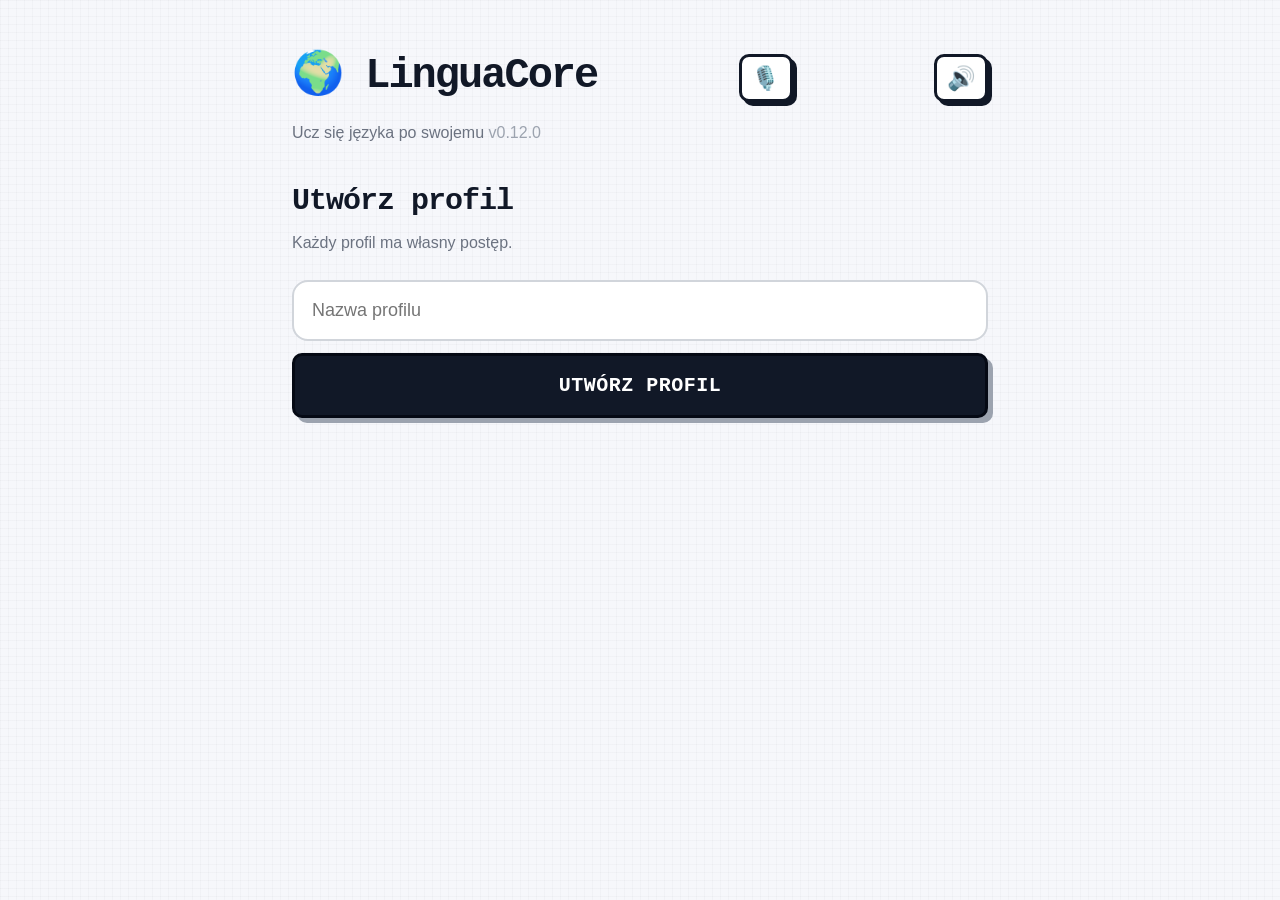
<file: index.html>
<!doctype html><html lang="pl"><head><meta charset="utf-8"><meta name="viewport" content="width=device-width,initial-scale=1,viewport-fit=cover"><meta name="theme-color" content="#111827"><link rel="manifest" href="manifest.webmanifest"><link rel="stylesheet" href="styles.css"><title>LinguaCore 0.12.0</title></head><body><main class="app">
<header class="brand"><div class="brand-line"><h1>🌍 LinguaCore</h1><button id="voiceSettingsBtn" class="sound-toggle" aria-label="Ustawienia głosu">🎙️</button><button id="soundToggle" class="sound-toggle" aria-label="Dźwięki">🔊</button></div><p>Ucz się języka po swojemu <span class="version">v0.12.0</span></p></header>
<section id="voiceScreen" class="screen"><button id="voiceBack" class="back">← Wróć</button><h2 class="title">🎙️ Ustawienia wymowy</h2><p class="subtitle">Wybierz głos dostępny w Safari. Dostępność głosów kobiecych i męskich zależy od iPhone’a.</p><label>Język<select id="voiceCourse" class="input"><option value="english">🇬🇧 English</option><option value="spanish">🇪🇸 Español</option></select></label><label>Głos<select id="voiceChoice" class="input"></select></label><label>Tempo<select id="voiceRate" class="input"><option value="0.72">Wolne</option><option value="0.88">Normalne</option><option value="1.05">Szybkie</option></select></label><button id="voiceTest" class="primary">▶️ Odsłuchaj próbkę</button><p class="subtitle">Nazwy głosów pochodzą z systemu. Safari nie zawsze podaje płeć głosu.</p></section>
<section id="profileScreen" class="screen"><h2 class="title">Utwórz profil</h2><p class="subtitle">Każdy profil ma własny postęp.</p><input id="profileName" class="input" placeholder="Nazwa profilu"><button id="createProfileBtn" class="primary">Utwórz profil</button><div id="existingProfiles"></div></section>
<section id="courseScreen" class="screen"><div class="profile-chip"><div><small>PROFIL</small><div id="activeProfileName" class="profile-name">—</div></div><button id="changeProfileBtn" class="change-profile">Zmień</button></div><h2 class="title">Czego chcesz się uczyć?</h2><p class="subtitle">Każdy język zachowuje oddzielny postęp.</p>
<button class="action-card course-card" data-course="english"><div class="card-row"><div class="flag">🇬🇧</div><div class="card-main"><div class="card-name">English</div><div class="card-info">British English • A1–B2</div></div><div class="arrow">›</div></div></button>
<button class="action-card course-card" data-course="idioms"><div class="card-row"><div class="flag">💬</div><div class="card-main"><div class="card-name">British Idioms & Expressions</div><div class="card-info">300 przydatnych wyrażeń • A2–B2</div></div><div class="arrow">›</div></div></button>
<button class="action-card course-card" data-course="spanish"><div class="card-row"><div class="flag">🇪🇸</div><div class="card-main"><div class="card-name">Español</div><div class="card-info">A1–B2</div></div><div class="arrow">›</div></div></button>
<div class="mascot-zone" aria-label="Postęp słownictwa">
  <div class="vocab-sign"><span>VOCAB ★</span><strong id="globalMastered">0</strong><small>OPANOWANE</small></div>
  <div class="pixel-stage" aria-hidden="true">
    <div id="mascotBubble" class="mascot-bubble">hello!</div>
    <div class="pixel-person">
      <div class="px-hair"></div><div class="px-head"></div>
      <div class="px-body"></div><div class="px-arm px-arm-l"></div><div class="px-arm px-arm-r"></div>
      <div class="px-leg px-leg-l"></div><div class="px-leg px-leg-r"></div>
    </div>
    <div class="pixel-ground">▪ ▪ ▪ ▪ ▪</div>
  </div>
</div></section>
<section id="levelScreen" class="screen"><button id="backToCourses" class="back">← Kursy</button><h2 id="levelTitle" class="title">Wybierz poziom</h2><p class="subtitle">Wybierz poziom startowy.</p><div id="levelGrid" class="level-grid"></div></section>
<section id="readyScreen" class="screen"><button id="backToLevels" class="back">← Poziomy</button><h2 class="title">Kurs gotowy</h2><div class="card"><div id="readyCourse" class="card-name"></div><div id="readyLevel" class="card-info"></div></div><button id="startCourseBtn" class="primary">Rozpocznij naukę</button></section>
<section id="lessonScreen" class="screen"><button id="backFromLesson" class="back">← Kurs</button><div class="lesson-top"><div>Nauka</div><div id="lessonCounter">1 / 5</div></div><div class="lesson-progress"><div id="lessonProgressBar" class="lesson-progress-bar"></div></div>
      <div class="lesson-pixel-scene" aria-hidden="true">
        <span class="pixel-star">✦</span><span class="pixel-hills">▁▂▃▂▁</span><span class="pixel-star">✦</span>
      </div><div class="card lesson-card"><div id="lessonInstruction" class="subtitle">Wybierz poprawne tłumaczenie</div><div id="lessonPrompt" class="lesson-prompt"></div><button id="lessonSpeak" class="lesson-speak">🔊</button><div id="lessonChoices" class="lesson-choices"></div><div id="lessonTyping" class="lesson-typing"><input id="lessonInput" class="lesson-input" autocomplete="off" autocapitalize="none" spellcheck="false" placeholder="Wpisz odpowiedź"><button id="lessonCheck" class="primary">Sprawdź</button></div><div id="lessonFeedback" class="lesson-feedback"></div><div class="lesson-nav"><button id="lessonPrevious" class="secondary" style="display:none">← Poprzednie</button><button id="lessonContinue" class="primary lesson-continue">Dalej</button><button id="lessonReturn" class="secondary" style="display:none">Wróć do pytania →</button></div></div></section>
<section id="summaryScreen" class="screen"><div class="lesson-summary"><div class="summary-icon">🎉</div><h2>Lekcja ukończona!</h2><p id="summaryScore"></p><div class="summary-stats"><div><strong id="summaryCorrect">0</strong><span>Poprawne</span></div><div><strong id="summaryWrong">0</strong><span>Błędne</span></div><div><strong id="summaryAccuracy">0%</strong><span>Skuteczność</span></div></div>
<div class="progress-panel">
  <h3>Dzisiejsza sesja</h3>
  <div class="progress-line"><span>Wynik dzisiaj</span><strong id="todayScore">0 / 0</strong></div>
  <div class="progress-line"><span>Skuteczność dzisiaj</span><strong id="todayAccuracy">0%</strong></div>
  <h3>Postęp poziomu</h3>
  <div class="progress-line"><span>Poznane słowa</span><strong id="seenWords">0</strong></div>
  <div class="progress-line"><span>Opanowane</span><strong id="masteredWords">0</strong></div>
  <div class="progress-line"><span>Do powtórki</span><strong id="reviewWords">0</strong></div>
  <div class="level-progress"><div id="levelProgressBar"></div></div>
  <div id="levelProgressText" class="progress-caption">0% materiału poznane</div>
</div>
<button id="summaryNext" class="primary">Następna runda</button><button id="summaryContinue" class="secondary" style="margin-top:12px">Wróć do kursu</button></div></section>
</main><script src="app.js"></script><script src="course-data.js"></script><script src="lesson-engine.js"></script><script>
const $=id=>document.getElementById(id), screens=['profileScreen','courseScreen','levelScreen','readyScreen','lessonScreen','summaryScreen','voiceScreen'];
let selectedCourse=null,selectedLevel=null,currentLesson=[],idx=0,answered=false,startStats={correct:0,wrong:0},answerHistory=[],reviewIndex=null,voiceReturnScreen='courseScreen';
function show(id){screens.forEach(x=>$(x).classList.toggle('active',x===id));document.body.dataset.screen=id;scrollTo(0,0)}
function profiles(){const p=loadProfiles();$('existingProfiles').innerHTML='';Object.values(p).forEach(x=>{const b=document.createElement('button');b.className='action-card';b.textContent='👤 '+x.name;b.onclick=()=>{setActiveProfile(x.id);openCourses()};$('existingProfiles').append(b)})}
function openProfile(){profiles();show('profileScreen')}
function openCourses(){const p=getActiveProfile();if(!p)return openProfile();$('activeProfileName').textContent=p.name;
 const gp=LinguaCoreEngine.getGlobalProgress(p.id);$('globalMastered').textContent=gp.mastered;show('courseScreen')}
function openLevels(c){selectedCourse=c;const lang=APP.languages[c];$('levelTitle').textContent=lang.flag+' '+lang.name;$('levelGrid').innerHTML='';lang.levels.forEach(l=>{const b=document.createElement('button');b.className='level';b.innerHTML=l+'<small>Rozpocznij tutaj</small>';b.onclick=()=>selectLevel(l);$('levelGrid').append(b)});show('levelScreen')}
function selectLevel(l){selectedLevel=l;const all=loadProfiles(),p=getActiveProfile(),sp=all[p.id],c=getCourse(sp,selectedCourse);c.level=l;saveProfiles(all);$('readyCourse').textContent=APP.languages[selectedCourse].flag+' '+APP.languages[selectedCourse].name;$('readyLevel').textContent='Poziom: '+l;show('readyScreen')}
function startLesson(){const p=getActiveProfile();startStats=LinguaCoreEngine.getSummary(p.id,selectedCourse);currentLesson=LinguaCoreEngine.buildLesson(p.id,selectedCourse,selectedLevel,5);idx=0;answerHistory=[];reviewIndex=null;const all=loadProfiles();getCourse(all[p.id],selectedCourse).activeSession=String(Date.now())+'_'+Math.random();saveProfiles(all);if(!currentLesson.length){alert('Wszystkie wyrażenia na tym poziomie są opanowane!');return openLevels(selectedCourse)}show('lessonScreen');render()}
function normAnswer(v){return (v||'').trim().toLocaleLowerCase().normalize('NFKC').replace(/[.!?]+$/,'').replace(/\s+/g,' ').trim()}
function accentFree(v){return normAnswer(v).normalize('NFD').replace(/[\u0300-\u036f]/g,'')}
function compareTyped(given,expected){const exact=normAnswer(given)===normAnswer(expected);return {ok:exact||accentFree(given)===accentFree(expected),accentHint:!exact&&accentFree(given)===accentFree(expected)}}
function markChoiceFeedback(selected,correctText,ok){
 const buttons=[...$('lessonChoices').querySelectorAll('.lesson-choice')];
 buttons.forEach(b=>{
   b.dataset.result='dimmed';
   if(b.textContent.trim()===String(correctText).trim()) b.dataset.result='correct';
 });
 if(selected){
   selected.dataset.selected='true';
   selected.dataset.result=ok?'correct':'wrong';
 }
}

// Distractors must match the *displayed answer* rather than the prompt.
// Never mix single-word answers with multi-word answers, or duplicate answers.
function makeChoices(word,course,level,answerField){
 const correct=String(word[answerField]).trim();
 const pool=LinguaCoreEngine.wordsForLevel(course,level);
 const norm=x=>String(x||'').trim().toLocaleLowerCase();
 const tokens=x=>(x.match(/[\p{L}\p{N}]+(?:['’][\p{L}\p{N}]+)*/gu)||[]).length;
 const count=tokens(correct),used=new Set([norm(correct)]);
 const candidates=pool.filter(x=>x.id!==word.id).map(x=>({text:String(x[answerField]).trim(),topic:x.topic||'',type:x.type||'',id:x.id}))
   .filter(x=>x.text&&tokens(x.text)===count&&!used.has(norm(x.text)));
 const randomize=a=>{const v=[...a];for(let i=v.length-1;i>0;i--){const j=Math.floor(Math.random()*(i+1));[v[i],v[j]]=[v[j],v[i]]}return v};
 const targetTopic=word.topic||'',targetLength=correct.length;
 const ranked=randomize(candidates).map(x=>({ ...x, score:
   (x.topic===targetTopic?5:0)+(x.type===word.type?2:0)
   -Math.min(3,Math.abs(x.text.length-targetLength)/12)+Math.random()*2
 })).sort((a,b)=>b.score-a.score);
 const chosen=[];
 for(const x of ranked){const key=norm(x.text);if(used.has(key))continue;used.add(key);chosen.push(x.text);if(chosen.length===3)break}
 // Do not generate fake answers or break the length rule when there are too few.
 return chosen.length===3?randomize([correct,...chosen]):null;
}

function finishAnswer(w,ok,correctText,accentHint=false){
 answered=true;ok?RetroAudio.good():RetroAudio.bad();
 LinguaCoreEngine.recordAnswer(getActiveProfile().id,selectedCourse,w.id,ok,w.exerciseMode);
 $('lessonFeedback').textContent=ok?(accentHint?'✅ Dobrze! Poprawna pisownia: '+correctText:'✅ Dobrze!'):'❌ Poprawna odpowiedź: '+correctText;
 answerHistory[idx]={html:$('lessonChoices').innerHTML,choicesDisplay:$('lessonChoices').style.display,typingDisplay:$('lessonTyping').style.display,input:$('lessonInput').value,feedback:$('lessonFeedback').textContent,instruction:$('lessonInstruction').textContent,prompt:$('lessonPrompt').textContent,speakDisplay:$('lessonSpeak').style.display,mode:w.exerciseMode};
 [...$('lessonChoices').children].forEach(x=>x.disabled=true);
 $('lessonInput').disabled=true;$('lessonCheck').disabled=true;$('lessonFeedback').classList.add('is-visible');$('lessonContinue').classList.add('is-visible');
}

function renderTypingFallback(w){
 $('lessonInstruction').textContent='Wpisz słowo w języku obcym';
 $('lessonPrompt').textContent=w.pl;
 $('lessonSpeak').style.display='none';
 $('lessonTyping').style.display='grid';
 const check=()=>{if(answered)return;const r=compareTyped($('lessonInput').value,w.target);finishAnswer(w,r.ok,w.target,r.accentHint)};
 $('lessonCheck').onclick=check;$('lessonInput').onkeydown=e=>{if(e.key==='Enter')check()};
}

function render(){
 const w=currentLesson[idx],mode=w.exerciseMode||'recognition';answered=false;reviewIndex=null;$('lessonReturn').style.display='none';$('lessonPrevious').style.display=idx>0?'inline-block':'none';
 $('lessonCounter').textContent=(idx+1)+' / '+currentLesson.length;
 $('lessonProgressBar').style.width=((idx+1)/currentLesson.length*100)+'%';
 $('lessonFeedback').textContent='';$('lessonFeedback').classList.remove('is-visible');$('lessonContinue').classList.remove('is-visible');
 $('lessonChoices').innerHTML='';$('lessonChoices').style.display='none';
 $('lessonTyping').style.display='none';$('lessonInput').disabled=false;$('lessonCheck').disabled=false;$('lessonInput').value='';
 $('lessonSpeak').style.display='none';$('lessonPrompt').classList.remove('listening-prompt');$('lessonSpeak').textContent='🔊';

 if(mode==='recognition'){
   $('lessonInstruction').textContent='Wybierz polskie tłumaczenie';
   $('lessonPrompt').textContent=w.target;$('lessonSpeak').style.display='inline-block';
   $('lessonSpeak').onclick=()=>LinguaCoreEngine.speak(w.target,selectedCourse);
   const ans=makeChoices(w,selectedCourse,selectedLevel,'pl');
   if(!ans){renderTypingFallback(w);return}
   $('lessonChoices').style.display='grid';
   ans.forEach(a=>{const b=document.createElement('button');b.className='lesson-choice';b.textContent=a;b.onclick=()=>{if(!answered){const ok=a===w.pl;markChoiceFeedback(b,w.pl,ok);finishAnswer(w,ok,w.pl)}};$('lessonChoices').append(b)});
 }else if(mode==='reverse'){
   $('lessonInstruction').textContent='Wybierz słowo w języku obcym';
   $('lessonPrompt').textContent=w.pl;
   const ans=makeChoices(w,selectedCourse,selectedLevel,'target');
   if(!ans){renderTypingFallback(w);return}
   $('lessonChoices').style.display='grid';
   ans.forEach(a=>{const b=document.createElement('button');b.className='lesson-choice';b.textContent=a;b.onclick=()=>{if(!answered){const ok=a===w.target;markChoiceFeedback(b,w.target,ok);finishAnswer(w,ok,w.target)}};$('lessonChoices').append(b)});
 }else if(mode==='listening'){
   $('lessonInstruction').textContent='Posłuchaj i wybierz znaczenie';
   $('lessonPrompt').textContent='🔊';$('lessonPrompt').classList.add('listening-prompt');
   $('lessonSpeak').style.display='inline-block';$('lessonSpeak').textContent='🔊';
   $('lessonSpeak').onclick=()=>LinguaCoreEngine.speak(w.target,selectedCourse);
   const ans=makeChoices(w,selectedCourse,selectedLevel,'pl');
   if(!ans){renderTypingFallback(w);return}
   $('lessonChoices').style.display='grid';
   ans.forEach(a=>{const b=document.createElement('button');b.className='lesson-choice';b.textContent=a;b.onclick=()=>{if(!answered){const ok=a===w.pl;markChoiceFeedback(b,w.pl,ok);finishAnswer(w,ok,w.pl)}};$('lessonChoices').append(b)});
   setTimeout(()=>{if(!answered)LinguaCoreEngine.speak(w.target,selectedCourse)},180);
 }else if(selectedCourse==='idioms'){
   const parts=w.target.split(/\s+/),expected=parts[parts.length-1].replace(/[!?.,]+$/,'');
   $('lessonInstruction').textContent='Uzupełnij brakujące słowo w wyrażeniu';
   $('lessonPrompt').textContent=w.pl+' • '+parts.slice(0,-1).join(' ')+' ___';
   $('lessonTyping').style.display='grid';
   const check=()=>{if(answered)return;const r=compareTyped($('lessonInput').value,expected);finishAnswer(w,r.ok,w.target,r.accentHint)};
   $('lessonCheck').onclick=check;$('lessonInput').onkeydown=e=>{if(e.key==='Enter')check()};
 }else{
   $('lessonInstruction').textContent='Wpisz słowo w języku obcym';
   $('lessonPrompt').textContent=w.pl;$('lessonTyping').style.display='grid';
   const check=()=>{if(answered)return;const r=compareTyped($('lessonInput').value,w.target);finishAnswer(w,r.ok,w.target,r.accentHint)};
   $('lessonCheck').onclick=check;$('lessonInput').onkeydown=e=>{if(e.key==='Enter')check()};
   setTimeout(()=>$('lessonInput').focus(),80);
 }
}
function reviewQuestion(i){const h=answerHistory[i];if(!h)return;reviewIndex=i;const w=currentLesson[i];$('lessonCounter').textContent=(i+1)+' / '+currentLesson.length+' • PODGLĄD';$('lessonInstruction').textContent=h.instruction;$('lessonPrompt').textContent=h.prompt;$('lessonChoices').innerHTML=h.html;$('lessonChoices').style.display=h.choicesDisplay;$('lessonChoices').querySelectorAll('button').forEach(b=>b.disabled=true);$('lessonTyping').style.display=h.typingDisplay;$('lessonInput').value=h.input;$('lessonInput').disabled=true;$('lessonCheck').disabled=true;$('lessonSpeak').style.display='inline-block';$('lessonSpeak').onclick=()=>LinguaCoreEngine.speak(w.target,selectedCourse);$('lessonFeedback').textContent=h.feedback;$('lessonFeedback').classList.add('is-visible');$('lessonContinue').classList.remove('is-visible');$('lessonPrevious').style.display=i>0?'inline-block':'none';$('lessonReturn').style.display='inline-block';}
$('lessonPrevious').onclick=()=>{const i=reviewIndex===null?idx-1:reviewIndex-1;if(i>=0)reviewQuestion(i)};
$('lessonReturn').onclick=()=>{const i=idx;render();const h=answerHistory[i];if(h){$('lessonChoices').innerHTML=h.html;$('lessonChoices').querySelectorAll('button').forEach(b=>b.disabled=true);$('lessonInput').value=h.input;$('lessonInput').disabled=true;$('lessonCheck').disabled=true;$('lessonFeedback').textContent=h.feedback;$('lessonFeedback').classList.add('is-visible');$('lessonContinue').classList.add('is-visible');answered=true;}};
$('lessonContinue').onclick=()=>{idx++;if(idx<currentLesson.length)return render();const s=LinguaCoreEngine.getSummary(getActiveProfile().id,selectedCourse),c=s.correct-startStats.correct,w=s.wrong-startStats.wrong,t=c+w;$('summaryCorrect').textContent=c;$('summaryWrong').textContent=w;$('summaryAccuracy').textContent=(t?Math.round(c/t*100):0)+'%';$('summaryScore').textContent='Wynik rundy: '+c+' / '+t;
const pr=LinguaCoreEngine.getProgress(getActiveProfile().id,selectedCourse,selectedLevel),dt=pr.todayCorrect+pr.todayWrong;
$('todayScore').textContent=pr.todayCorrect+' / '+dt;
$('todayAccuracy').textContent=(dt?Math.round(pr.todayCorrect/dt*100):0)+'%';
$('seenWords').textContent=pr.seen+' / '+pr.total;
$('masteredWords').textContent=pr.mastered;
$('reviewWords').textContent=pr.review;
const pct=pr.total?Math.round(pr.seen/pr.total*100):0;
$('levelProgressBar').style.width=pct+'%';$('levelProgressText').textContent=pct+'% materiału poznane';
RetroAudio.win();show('summaryScreen')};
$('voiceSettingsBtn').onclick=()=>{voiceReturnScreen=document.querySelector('.screen.active')?.id||'courseScreen';show('voiceScreen');refreshVoices()};
$('voiceBack').onclick=()=>show(voiceReturnScreen);
function refreshVoices(){const course=$('voiceCourse').value,voices=LinguaCoreEngine.availableVoices(course),settings=LinguaCoreEngine.getVoiceSettings(getActiveProfile()?.id)?.[course]||{},select=$('voiceChoice');select.innerHTML='';if(!voices.length){const o=document.createElement('option');o.value='';o.textContent='Głos systemowy (brak listy Safari)';select.append(o)}else{voices.forEach(v=>{const o=document.createElement('option');o.value=v.voiceURI;o.textContent=v.name+' ('+v.lang+')';select.append(o)})}select.value=settings.voiceURI||'';$('voiceRate').value=String(settings.rate||.88)}
function saveVoice(){const id=getActiveProfile()?.id;if(id)LinguaCoreEngine.setVoiceSettings(id,$('voiceCourse').value,{voiceURI:$('voiceChoice').value,rate:Number($('voiceRate').value)})}
$('voiceCourse').onchange=refreshVoices;$('voiceChoice').onchange=saveVoice;$('voiceRate').onchange=saveVoice;
$('voiceTest').onclick=()=>{saveVoice();const course=$('voiceCourse').value;LinguaCoreEngine.speak(course==='spanish'?'Hola, ¿qué tal estás?':'Hello! How are you doing today?',course)};
if('speechSynthesis'in window)speechSynthesis.onvoiceschanged=()=>{if($('voiceScreen').classList.contains('active'))refreshVoices()};
$('summaryNext').onclick=startLesson;$('summaryContinue').onclick=()=>openLevels(selectedCourse);$('startCourseBtn').onclick=startLesson;
$('createProfileBtn').onclick=()=>{if(createProfile($('profileName').value))openCourses()};$('changeProfileBtn').onclick=openProfile;$('backToCourses').onclick=openCourses;$('backToLevels').onclick=()=>openLevels(selectedCourse);$('backFromLesson').onclick=()=>openLevels(selectedCourse);document.querySelectorAll('.course-card').forEach(b=>b.onclick=()=>openLevels(b.dataset.course));

// --- LinguaCore 8-bit sound engine: generated locally, no audio files ---
const RetroAudio=(()=>{
 let enabled=localStorage.getItem('linguacoreSound')!=='off',ctx=null;
 const ac=()=>ctx||(ctx=new (window.AudioContext||window.webkitAudioContext)());
 function tone(freq,dur=.055,type='square',gain=.035,delay=0){
   if(!enabled)return; const c=ac(),t=c.currentTime+delay,o=c.createOscillator(),g=c.createGain();
   o.type=type;o.frequency.setValueAtTime(freq,t);g.gain.setValueAtTime(gain,t);g.gain.exponentialRampToValueAtTime(.0001,t+dur);
   o.connect(g);g.connect(c.destination);o.start(t);o.stop(t+dur);
 }
 const tap=()=>{tone(660,.035,'square',.025);tone(880,.025,'square',.018,.025)};
 const good=()=>{tone(523,.05);tone(659,.05,'square',.03,.055);tone(784,.07,'square',.03,.11)};
 const bad=()=>{tone(180,.07,'sawtooth',.025);tone(125,.09,'square',.02,.055)};
 const win=()=>{[523,659,784,1047].forEach((f,i)=>tone(f,.08,'square',.028,i*.065))};
 function set(v){enabled=v;localStorage.setItem('linguacoreSound',v?'on':'off');$('soundToggle').textContent=v?'🔊':'🔇';}
 return {tap,good,bad,win,set,get enabled(){return enabled}};
})();
$('soundToggle').textContent=RetroAudio.enabled?'🔊':'🔇';
$('soundToggle').onclick=()=>{RetroAudio.set(!RetroAudio.enabled);if(RetroAudio.enabled)RetroAudio.tap()};
document.addEventListener('pointerdown',e=>{if(e.target.closest('button')&&!e.target.closest('#soundToggle')&&!e.target.closest('#lessonSpeak'))RetroAudio.tap()},{passive:true});

const mascotWords=['hello!','hola!','good morning!','¡buenos días!','thank you!','¡gracias!','see you!','¡hasta luego!','keep going!','¡vamos!'];
let mascotWordIndex=0;
setInterval(()=>{const b=$('mascotBubble');if(!b)return;b.classList.remove('bubble-pop');void b.offsetWidth;mascotWordIndex=(mascotWordIndex+1)%mascotWords.length;b.textContent=mascotWords[mascotWordIndex];b.classList.add('bubble-pop')},3200);
if(getActiveProfile())openCourses();else openProfile();if('serviceWorker'in navigator)addEventListener('load',()=>navigator.serviceWorker.register('./sw.js'));
</script></body></html>
</file>
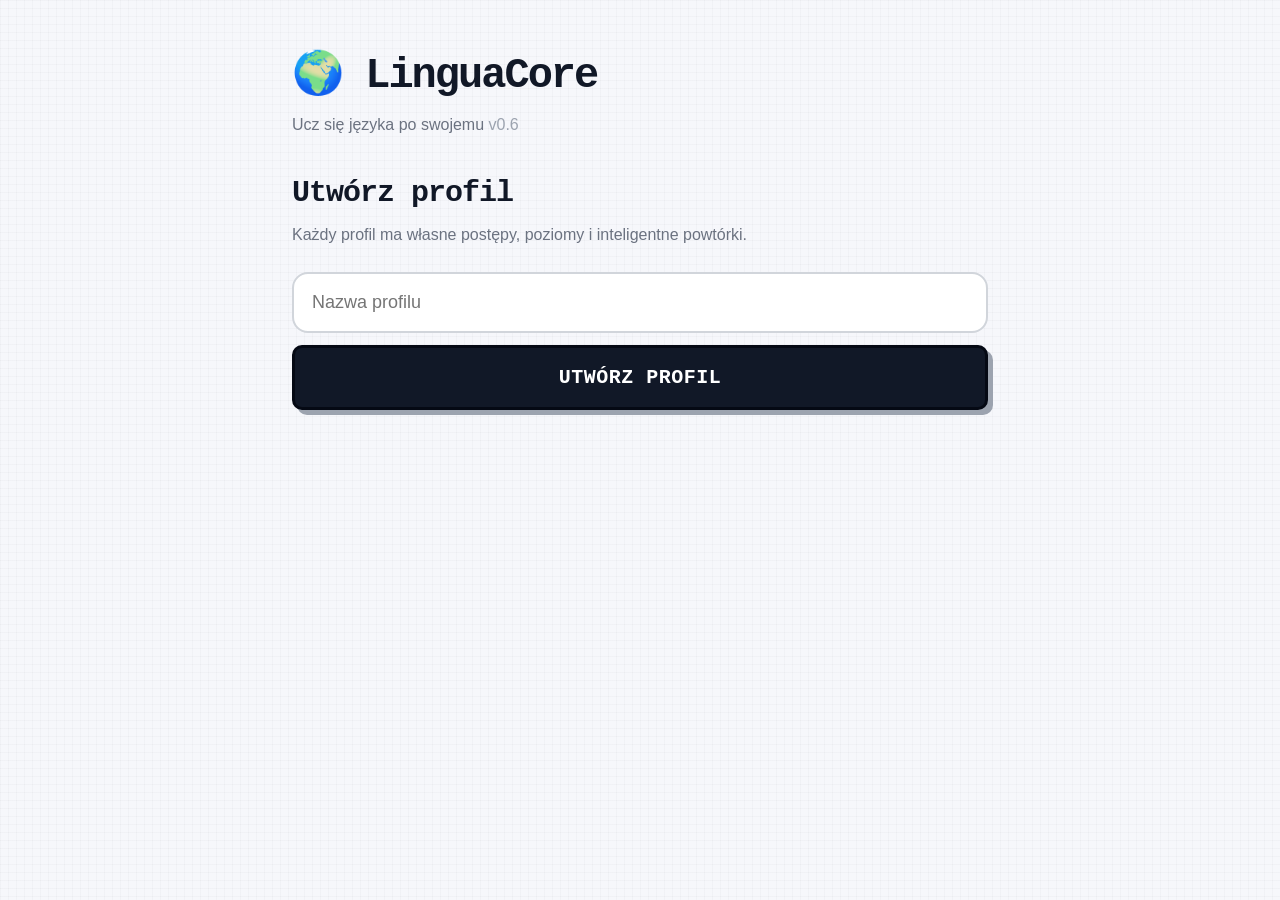
<file: v06.html>
<!doctype html>
<html lang="pl">
<head>
<meta charset="utf-8">
<meta name="viewport" content="width=device-width,initial-scale=1,viewport-fit=cover">
<meta name="theme-color" content="#111827">

<title>LinguaCore 0.6</title>

<link rel="stylesheet" href="styles.css">
</head>

<body>

<main class="app">

<header class="brand">
<h1>🌍 LinguaCore</h1>
<p>
Ucz się języka po swojemu
<span class="version">v0.6</span>
</p>
</header>


<!-- PROFIL -->

<section id="profileScreen" class="screen">

<h2 class="title">Utwórz profil</h2>

<p class="subtitle">
Każdy profil ma własne postępy, poziomy i inteligentne powtórki.
</p>

<input
id="profileName"
class="input"
type="text"
maxlength="30"
autocomplete="off"
placeholder="Nazwa profilu">

<button id="createProfileBtn" class="primary">
Utwórz profil
</button>

<div id="existingProfiles"></div>

</section>


<!-- KURSY -->

<section id="courseScreen" class="screen">

<div class="profile-chip">

<div>
<div style="font-size:11px;color:#6b7280">
PROFIL
</div>

<div id="activeProfileName" class="profile-name">
—
</div>
</div>

<button id="changeProfileBtn" class="change-profile">
Zmień
</button>

</div>


<h2 class="title">
Czego chcesz się uczyć?
</h2>

<p class="subtitle">
Wybierz kurs. Każdy język zachowuje oddzielny postęp.
</p>


<button class="card action-card course-card" data-course="english">

<div class="card-row">

<div class="flag">🇬🇧</div>

<div class="card-main">
<div class="card-name">English</div>
<div class="card-info">
British English • A1–B2
</div>
</div>

<div class="arrow">›</div>

</div>

</button>


<button class="card action-card course-card" data-course="spanish">

<div class="card-row">

<div class="flag">🇪🇸</div>

<div class="card-main">
<div class="card-name">Español</div>
<div class="card-info">
A1 • obecny kurs
</div>
</div>

<div class="arrow">›</div>

</div>

</button>

</section>


<!-- POZIOM -->

<section id="levelScreen" class="screen">

<button id="backToCourses" class="back">
← Kursy
</button>

<h2 id="levelTitle" class="title">
Wybierz poziom
</h2>

<p id="levelSubtitle" class="subtitle">
Wybierz poziom startowy.
</p>

<div id="levelGrid" class="level-grid"></div>

<button id="placementBtn" class="secondary">
🎯 Nie znam poziomu — sprawdź mnie
</button>

<div class="notice">
Poziom startowy nie będzie ograniczeniem.
LinguaCore będzie później dostosowywać trudność do wyników.
</div>

</section>


<!-- POTWIERDZENIE -->

<section id="readyScreen" class="screen">

<button id="backToLevels" class="back">
← Poziomy
</button>

<h2 class="title">
Kurs gotowy
</h2>

<p id="readyText" class="subtitle"></p>

<div class="card">

<div id="readyCourse" class="card-name"></div>

<div id="readyLevel" class="card-info"></div>

</div>

<button id="startCourseBtn" class="primary">
Rozpocznij naukę
</button>

<p class="subtitle" style="margin-top:14px">
W wersji testowej v0.6 przycisk jeszcze nie uruchamia nowego silnika lekcji.
Najpierw sprawdzamy profile, kursy i poziomy.
</p>

</section>
<!-- LEKCJA -->

<section id="lessonScreen" class="screen">

  <button id="backFromLesson" class="back">
    ← Kurs
  </button>

  <div class="lesson-top">
    <div id="lessonMode" class="lesson-mode">
      Nauka
    </div>

    <div id="lessonCounter" class="lesson-counter">
      1 / 5
    </div>
  </div>

  <div class="lesson-progress">
    <div id="lessonProgressBar" class="lesson-progress-bar"></div>
  </div>

  <div class="card lesson-card">

    <div id="lessonInstruction" class="subtitle">
      Wybierz poprawne tłumaczenie
    </div>

    <div id="lessonPrompt" class="lesson-prompt">
      word
    </div>

    <button id="lessonSpeak" class="lesson-speak" type="button">
      🔊
    </button>

    <div id="lessonChoices" class="lesson-choices">
    </div>

    <div id="lessonTyping" class="lesson-typing">
      <input
        id="lessonAnswer"
        type="text"
        autocomplete="off"
        autocapitalize="none"
        spellcheck="false"
        placeholder="Wpisz odpowiedź"
      >

      <button id="lessonCheck" class="primary" type="button">
        Sprawdź
      </button>
    </div>

    <div id="lessonFeedback" class="lesson-feedback">
    </div>

    <button id="lessonContinue" class="primary lesson-continue" type="button">
      Dalej
    </button>

  </div>

</section>
<section id="summaryScreen" class="screen">

  <div class="lesson-summary">

    <div class="summary-icon">🎉</div>

    <h2>Lekcja ukończona!</h2>

    <p id="summaryScore"></p>

    <div class="summary-stats">
      <div>
        <strong id="summaryCorrect">0</strong>
        <span>Poprawne</span>
      </div>

      <div>
        <strong id="summaryWrong">0</strong>
        <span>Błędne</span>
      </div>

      <div>
        <strong id="summaryAccuracy">0%</strong>
        <span>Skuteczność</span>
      </div>
    </div>

    <button id="summaryContinue" class="primary">
      Wróć do kursu
    </button>

  </div>

</section>
</main>


<script src="app.js"></script>
<script src="lesson-engine.js"></script>
<script>

const profileScreen=document.getElementById('profileScreen');
const courseScreen=document.getElementById('courseScreen');
const levelScreen=document.getElementById('levelScreen');
const readyScreen=document.getElementById('readyScreen');
const lessonScreen=document.getElementById('lessonScreen');
const summaryScreen=document.getElementById('summaryScreen');
const summaryCorrect=document.getElementById('summaryCorrect');
const summaryWrong=document.getElementById('summaryWrong');
const summaryAccuracy=document.getElementById('summaryAccuracy');
const summaryContinue=document.getElementById('summaryContinue');
const lessonMode=document.getElementById('lessonMode');
const lessonCounter=document.getElementById('lessonCounter');
const lessonProgressBar=document.getElementById('lessonProgressBar');
const lessonInstruction=document.getElementById('lessonInstruction');
const lessonPrompt=document.getElementById('lessonPrompt');
const lessonSpeak=document.getElementById('lessonSpeak');
const lessonChoices=document.getElementById('lessonChoices');
const lessonTyping=document.getElementById('lessonTyping');
const lessonAnswer=document.getElementById('lessonAnswer');
const lessonCheck=document.getElementById('lessonCheck');
const lessonFeedback=document.getElementById('lessonFeedback');
const lessonContinue=document.getElementById('lessonContinue');
const profileName=document.getElementById('profileName');
const createProfileBtn=document.getElementById('createProfileBtn');
const existingProfiles=document.getElementById('existingProfiles');

const activeProfileName=document.getElementById('activeProfileName');
const changeProfileBtn=document.getElementById('changeProfileBtn');

const levelTitle=document.getElementById('levelTitle');
const levelSubtitle=document.getElementById('levelSubtitle');
const levelGrid=document.getElementById('levelGrid');
const placementBtn=document.getElementById('placementBtn');

const readyText=document.getElementById('readyText');
const readyCourse=document.getElementById('readyCourse');
const readyLevel=document.getElementById('readyLevel');

let selectedCourse=null;
let selectedLevel=null;
let currentLesson=[];
let currentLessonIndex=0;
let currentWord=null;
let currentExerciseType=null;
let currentAnswered=false;
let lessonCorrect=0;
let lessonWrong=0;
function showScreen(screen){

[
profileScreen,
courseScreen,
levelScreen,
readyScreen,
lessonScreen
].forEach(s=>s.classList.remove('active'));

screen.classList.add('active');

window.scrollTo(0,0);
}


function renderProfiles(){

const profiles=loadProfiles();

existingProfiles.innerHTML='';

const values=Object.values(profiles);

if(!values.length)return;

const title=document.createElement('p');

title.className='subtitle';
title.style.marginTop='24px';
title.textContent='Lub wybierz istniejący profil:';

existingProfiles.append(title);

values.forEach(profile=>{

const button=document.createElement('button');

button.className='card action-card';

button.innerHTML=`
<div class="card-row">

<div class="flag">👤</div>

<div class="card-main">
<div class="card-name"></div>
<div class="card-info">Kontynuuj naukę</div>
</div>

<div class="arrow">›</div>

</div>
`;

button.querySelector('.card-name').textContent=profile.name;

button.onclick=()=>{

setActiveProfile(profile.id);

openCourses();

};

existingProfiles.append(button);

});

}


function openProfileScreen(){

renderProfiles();

profileName.value='';

showScreen(profileScreen);

}


function openCourses(){

const profile=getActiveProfile();

if(!profile){

openProfileScreen();

return;

}

activeProfileName.textContent=profile.name;

showScreen(courseScreen);

}


function openLevels(courseId){

selectedCourse=courseId;

const course=APP.languages[courseId];

levelTitle.textContent=
course.flag+' '+course.name;

levelSubtitle.textContent=
'Wybierz poziom startowy';

levelGrid.innerHTML='';

course.levels.forEach(level=>{

const button=document.createElement('button');

button.className='level';

button.innerHTML=
level+
'<small>Rozpocznij tutaj</small>';

button.onclick=()=>selectLevel(level);

levelGrid.append(button);

});


if(courseId==='english'){

placementBtn.style.display='block';

}else{

placementBtn.style.display='none';

}

showScreen(levelScreen);

}


function selectLevel(level){

selectedLevel=level;

const profile=getActiveProfile();
const course=APP.languages[selectedCourse];

const profiles=loadProfiles();
const storedProfile=profiles[profile.id];

const courseData=getCourse(
storedProfile,
selectedCourse
);

courseData.level=level;

saveProfiles(profiles);

readyText.textContent=
'Profil „'+profile.name+
'” jest gotowy do rozpoczęcia kursu.';

readyCourse.textContent=
course.flag+' '+course.name;

readyLevel.textContent=
'Poziom startowy: '+level;

showScreen(readyScreen);

}


createProfileBtn.onclick=()=>{

const profile=createProfile(
profileName.value
);

if(!profile){

profileName.focus();

return;

}

openCourses();

};


profileName.addEventListener('keydown',event=>{

if(event.key==='Enter'){

event.preventDefault();

createProfileBtn.click();

}

});


changeProfileBtn.onclick=()=>{
openProfileScreen();
};


document.querySelectorAll('.course-card')
.forEach(button=>{

button.onclick=()=>{

openLevels(
button.dataset.course
);

};

});


document.getElementById('backToCourses').onclick=()=>{
openCourses();
};


document.getElementById('backToLevels').onclick=()=>{
openLevels(selectedCourse);
};


placementBtn.onclick=()=>{

alert(
'Test poziomujący dodamy w kolejnym etapie. Na razie wybierz poziom ręcznie.'
);

};

function renderLessonExercise(){

  currentWord=currentLesson[currentLessonIndex];

  if(!currentWord){
    return;
  }

  currentAnswered=false;

  const profile=getActiveProfile();

  const progress=LinguaCoreEngine.getSummary(
    profile.id,
    selectedCourse
  );

  currentExerciseType='recognition';

  lessonCounter.textContent=
    (currentLessonIndex+1)+' / '+currentLesson.length;

  lessonProgressBar.style.width=
    (((currentLessonIndex+1)/currentLesson.length)*100)+'%';

  lessonMode.textContent='Nauka';

  lessonInstruction.textContent=
    'Wybierz poprawne tłumaczenie';

  lessonPrompt.textContent=currentWord.target;

  lessonFeedback.textContent='';

  lessonContinue.style.display='none';
  lessonTyping.style.display='none';
  lessonChoices.style.display='grid';

  lessonChoices.innerHTML='';

  lessonSpeak.style.display='inline-flex';

  lessonSpeak.onclick=()=>{
    LinguaCoreEngine.speak(
      currentWord.target,
      selectedCourse
    );
  };

  const pool=LinguaCoreEngine.wordsForLevel(
    selectedCourse,
    selectedLevel
  );

  const wrongAnswers=pool
    .filter(word=>word.id!==currentWord.id)
    .sort(()=>Math.random()-.5)
    .slice(0,3)
    .map(word=>word.pl);

  const answers=[
    currentWord.pl,
    ...wrongAnswers
  ].sort(()=>Math.random()-.5);

  answers.forEach(answer=>{

    const button=document.createElement('button');

    button.type='button';
    button.className='lesson-choice';
    button.textContent=answer;

    button.onclick=()=>{

      if(currentAnswered){
        return;
      }

      currentAnswered=true;

      const correct=
        answer===currentWord.pl;

      LinguaCoreEngine.recordAnswer(
        profile.id,
        selectedCourse,
        currentWord.id,
        correct
      );

      if(correct){
        lessonCorrect++;
        lessonFeedback.textContent='✅ Dobrze!';
      }else{
      lessonWrong++;
        lessonFeedback.textContent=
          '❌ Poprawna odpowiedź: '+currentWord.pl;
      }

      [...lessonChoices.children]
        .forEach(choice=>{
          choice.disabled=true;
        });

      lessonContinue.style.display='block';

    };

    lessonChoices.appendChild(button);

  });

}


lessonContinue.onclick=()=>{

  currentLessonIndex++;

  if(currentLessonIndex<currentLesson.length){

    renderLessonExercise();
    return;

  }

  const profile=getActiveProfile();

  const summary=LinguaCoreEngine.getSummary(
    profile.id,
    selectedCourse
  );



summaryCorrect.textContent=lessonCorrect;
summaryWrong.textContent=lessonWrong;

const total=lessonCorrect+lessonWrong;
const accuracy=total
  ? Math.round((lessonCorrect/total)*100)
  : 0;

summaryAccuracy.textContent=accuracy+'%';

showScreen(summaryScreen);

};

  
document.getElementById('startCourseBtn').onclick=()=>{

  const profile=getActiveProfile();

  if(!profile){
    alert('Nie znaleziono aktywnego profilu.');
    return;
  }

  if(!selectedCourse || !selectedLevel){
    alert('Nie wybrano kursu lub poziomu.');
    return;
  }

  const lesson=LinguaCoreEngine.buildLesson(
    profile.id,
    selectedCourse,
    selectedLevel,
    5
  );

  if(!lesson.length){
    alert('Brak materiału dla wybranego kursu i poziomu.');
    return;
  }

  currentLesson=lesson;
  currentLessonIndex=0;
lessonCorrect=0;
lessonWrong=0;
  showScreen(lessonScreen);
  renderLessonExercise();

};


if(getActiveProfile()){

openCourses();

}else{

openProfileScreen();

}

</script>

</body>
</html>
</file>
<file: styles.css>
*{box-sizing:border-box}body{margin:0;background:#f6f7fb;color:#111827;font-family:-apple-system,BlinkMacSystemFont,"Segoe UI",sans-serif}.app{max-width:760px;margin:auto;padding:48px 32px 90px}.brand h1{font-size:42px;margin:0 0 8px}.brand p,.subtitle,.card-info{color:#6b7280}.version{color:#9ca3af}.screen{display:none;margin-top:42px}.screen.active{display:block}.title{font-size:30px;margin:0 0 10px}.profile-chip,.card,.action-card,.lesson-summary{background:white;border:3px solid #e5e7eb;border-radius:28px;padding:22px;margin:18px 0}.profile-chip{display:flex;justify-content:space-between;align-items:center;border:0}.profile-name,.card-name{font-size:22px;font-weight:750}.change-profile,.back{border:0;background:none;color:#356ae6;font-size:20px;font-weight:700}.action-card{width:100%;text-align:left}.card-row{display:flex;align-items:center;gap:18px}.flag{font-size:36px}.card-main{flex:1}.arrow{font-size:36px;color:#9ca3af}.level-grid{display:grid;grid-template-columns:repeat(2,1fr);gap:12px}.level,.primary,.secondary,.lesson-choice{width:100%;padding:18px;border-radius:18px;font-size:20px;font-weight:750}.level,.secondary,.lesson-choice{background:#fff;border:3px solid #d1d5db}.level small{display:block;color:#6b7280;font-size:12px}.primary{background:#111827;color:#fff;border:0}.input{width:100%;padding:18px;border:2px solid #d1d5db;border-radius:16px;font-size:18px;margin:12px 0}.lesson-top{display:flex;justify-content:space-between;font-weight:700;color:#6b7280}.lesson-progress{height:12px;background:#e5e7eb;border-radius:99px;margin:16px 0 28px}.lesson-progress-bar{height:100%;background:#4f86ef;border-radius:99px}.lesson-card{text-align:center}.lesson-prompt{font-size:42px;font-weight:800;margin:30px 0 20px}.lesson-speak{font-size:28px;padding:14px;border:3px solid #d1d5db;border-radius:18px;background:#fff}.lesson-choices{display:grid;gap:12px;margin-top:28px}.lesson-feedback{font-size:18px;font-weight:700;margin:18px}.lesson-continue{display:none}.lesson-typing{display:none}.lesson-summary{text-align:center}.summary-icon{font-size:60px}.lesson-summary h2{font-size:34px}.summary-stats{display:grid;grid-template-columns:repeat(3,1fr);gap:10px;margin:28px 0}.summary-stats div{background:#f6f7fb;padding:20px 8px;border-radius:18px}.summary-stats strong{display:block;font-size:30px}.summary-stats span{color:#6b7280}@media(max-width:520px){.app{padding:34px 18px 70px}.brand h1{font-size:38px}.level-grid{grid-template-columns:1fr}.lesson-prompt{font-size:38px}}
.progress-panel{margin:22px 0 26px;text-align:left;background:#f6f7fb;border-radius:22px;padding:18px}
.progress-panel h3{margin:8px 0 14px;font-size:19px}
.progress-panel h3:not(:first-child){margin-top:22px}
.progress-line{display:flex;justify-content:space-between;gap:18px;padding:8px 0;color:#6b7280}
.progress-line strong{color:#111827}
.level-progress{height:10px;background:#e5e7eb;border-radius:99px;margin-top:14px;overflow:hidden}
.level-progress>div{height:100%;width:0;background:#4f86ef;border-radius:99px}
.progress-caption{text-align:center;color:#6b7280;font-size:14px;margin-top:8px}

/* ===== v0.9 RETRO SKIN ===== */
:root{--ink:#111827;--blue:#356ae6;--pixel:#182033;--paper:#f4f2ea;--shadow:#c8ccd6}
body{background:
linear-gradient(rgba(17,24,39,.025) 1px,transparent 1px),
linear-gradient(90deg,rgba(17,24,39,.025) 1px,transparent 1px),#f6f7fb;background-size:8px 8px}
.brand-line{display:flex;align-items:center;justify-content:space-between;gap:16px}
.sound-toggle{width:54px;height:48px;border:3px solid var(--ink);border-radius:10px;background:#fff;box-shadow:4px 4px 0 var(--ink);font-size:23px}
.sound-toggle:active{transform:translate(3px,3px);box-shadow:1px 1px 0 var(--ink)}
.retro-status{display:inline-block;margin-top:10px;padding:5px 9px;background:var(--ink);color:#9cff57;border-radius:3px;font:700 11px ui-monospace,SFMono-Regular,Menlo,monospace;letter-spacing:.8px}
.retro-status span{color:#7dd3fc}
.action-card,.level,.secondary,.lesson-choice,.lesson-speak,.profile-chip,.card,.lesson-summary{
 border-color:var(--ink);border-radius:14px;box-shadow:6px 6px 0 var(--shadow);transition:transform .06s ease,box-shadow .06s ease
}
.action-card:active,.level:active,.secondary:active,.lesson-choice:active,.lesson-speak:active{
 transform:translate(4px,4px);box-shadow:2px 2px 0 var(--shadow)
}
.primary{border-radius:10px;border:3px solid #050914;box-shadow:5px 5px 0 #9ca3af;text-transform:uppercase;letter-spacing:.5px}
.primary:active{transform:translate(4px,4px);box-shadow:1px 1px 0 #9ca3af}
.course-card .flag{filter:saturate(.9)}
.card-name,.profile-name,.title{letter-spacing:-.5px}
.arrow{font-family:ui-monospace,SFMono-Regular,Menlo,monospace;font-weight:900;color:var(--ink)}
.lesson-progress,.level-progress{border:2px solid var(--ink);height:14px;background:#fff}
.lesson-progress-bar,.level-progress>div{background:repeating-linear-gradient(90deg,#356ae6 0,#356ae6 8px,#5d8cf0 8px,#5d8cf0 12px)}
.lesson-feedback{font-family:ui-monospace,SFMono-Regular,Menlo,monospace}
.summary-icon{filter:saturate(.8)}
.progress-panel,.summary-stats div{border:2px solid #d1d5db;border-radius:8px}
@media(max-width:520px){.sound-toggle{width:50px;height:44px}.retro-status{font-size:10px}}


/* ===== v0.9.1 iPHONE COMPACT + RETRO TYPE ===== */
:root{
  --retro-font: ui-monospace, "SFMono-Regular", Menlo, Monaco, Consolas, "Liberation Mono", monospace;
}
.brand h1,.title,.card-name,.profile-name,.level,.primary,.secondary,.lesson-choice,
.lesson-prompt,.lesson-top,.back,.change-profile,.lesson-summary h2,.progress-panel h3{
  font-family:var(--retro-font);
  font-weight:900;
}
.brand h1{letter-spacing:-2px}
.card-name,.profile-name,.title{letter-spacing:-1px}
.lesson-choice{color:#111827;opacity:1}
.lesson-choice:disabled{color:#111827;opacity:1;-webkit-text-fill-color:#111827}
body[data-screen="lessonScreen"] .brand{display:none}

@media(max-width:520px){
  html,body{min-height:100%;overscroll-behavior-y:none}
  .app{min-height:100dvh;padding:18px 18px calc(18px + env(safe-area-inset-bottom))}
  .brand h1{font-size:31px;margin:0;line-height:1.05}
  .brand p{font-size:15px;margin:8px 0 0}
  .brand-line{gap:10px}
  .sound-toggle{width:46px;height:42px;font-size:20px;box-shadow:3px 3px 0 var(--ink)}
  .screen{margin-top:20px}
  #courseScreen{margin-top:18px}
  .profile-chip{padding:12px 14px;margin:0 0 16px}
  .profile-chip small{font-size:11px}
  .profile-name{font-size:17px}
  .change-profile{font-size:16px}
  #courseScreen .title{font-size:23px;line-height:1.15;margin-bottom:5px}
  #courseScreen .subtitle{font-size:14px;margin:0 0 12px}
  .action-card{padding:13px 14px;margin:10px 0}
  .course-card .flag{font-size:29px}
  .card-row{gap:12px}
  .card-name{font-size:19px}
  .card-info{font-size:13px}
  .arrow{font-size:28px}

  body[data-screen="lessonScreen"] .app{padding-top:10px}
  #lessonScreen{margin-top:0}
  #lessonScreen .back{font-size:16px;padding:6px 0}
  .lesson-top{font-size:14px;margin-top:2px}
  .lesson-progress{height:10px;margin:8px 0 10px}
  .lesson-card{padding:12px 12px 14px;margin:8px 0;box-shadow:4px 4px 0 var(--shadow)}
  .lesson-card>.subtitle{font-size:13px;margin:0}
  .lesson-prompt{font-size:32px;line-height:1;margin:12px 0 8px}
  .lesson-speak{font-size:22px;padding:8px 11px;border-radius:10px;box-shadow:3px 3px 0 var(--shadow)}
  .lesson-choices{gap:8px;margin-top:12px}
  .lesson-choice{padding:12px 10px;min-height:48px;border-radius:10px;font-size:17px;box-shadow:3px 3px 0 var(--shadow)}
  .lesson-feedback{font-size:14px;margin:10px 0}
  .lesson-continue{padding:12px;font-size:16px;box-shadow:3px 3px 0 #9ca3af}
}
@media(max-width:390px){
  .brand h1{font-size:28px}
  #courseScreen .title{font-size:21px}
  .action-card{padding:11px 12px}
  .lesson-choice{min-height:44px;padding:10px 8px}
}


/* ===== v0.9.2 THUMB-ZONE LESSON LAYOUT ===== */
.lesson-pixel-scene{display:none}

@media(max-width:520px){
  body[data-screen="lessonScreen"]{height:100dvh;overflow:hidden}
  body[data-screen="lessonScreen"] .app{
    box-sizing:border-box;
    height:100dvh;
    min-height:100dvh;
    padding:calc(10px + env(safe-area-inset-top)) 18px calc(10px + env(safe-area-inset-bottom));
    overflow:hidden;
  }
  body[data-screen="lessonScreen"] #lessonScreen{
    height:100%;
    display:grid;
    grid-template-rows:auto auto auto 1fr;
    min-height:0;
    gap:0;
  }
  body[data-screen="lessonScreen"] .lesson-pixel-scene{
    display:flex;
    height:34px;
    align-items:center;
    justify-content:center;
    gap:18px;
    color:#356ae6;
    font-family:var(--retro-font);
    font-weight:900;
    letter-spacing:4px;
    overflow:hidden;
  }
  .lesson-pixel-scene .pixel-hills{
    color:#182033;
    font-size:22px;
    transform:scaleX(1.35);
  }
  .lesson-pixel-scene .pixel-star{font-size:13px}

  body[data-screen="lessonScreen"] .lesson-card{
    box-sizing:border-box;
    height:100%;
    min-height:0;
    margin:4px 0 0;
    padding:16px 12px 14px;
    display:flex;
    flex-direction:column;
  }
  body[data-screen="lessonScreen"] .lesson-card>.subtitle{flex:0 0 auto}
  body[data-screen="lessonScreen"] .lesson-prompt{
    flex:0 0 auto;
    margin:10px 0 6px;
  }
  body[data-screen="lessonScreen"] .lesson-speak{
    flex:0 0 auto;
    align-self:center;
  }
  body[data-screen="lessonScreen"] .lesson-choices{
    width:100%;
    margin-top:auto;
    padding-top:12px;
    display:grid;
    gap:8px;
  }
  body[data-screen="lessonScreen"] .lesson-choice{
    min-height:52px;
    padding:10px 8px;
  }
  body[data-screen="lessonScreen"] .lesson-feedback{
    flex:0 0 auto;
    margin:7px 0 0;
  }
  body[data-screen="lessonScreen"] .lesson-continue{
    flex:0 0 auto;
    margin-top:7px;
    padding:10px 12px;
  }
}
@media(max-width:390px), (max-height:760px){
  body[data-screen="lessonScreen"] .lesson-pixel-scene{height:24px}
  body[data-screen="lessonScreen"] .lesson-card{padding-top:10px}
  body[data-screen="lessonScreen"] .lesson-prompt{font-size:28px;margin:7px 0 5px}
  body[data-screen="lessonScreen"] .lesson-choice{min-height:46px;padding:8px}
}


/* ===== v0.9.3 COMBINED iPHONE: LESSON + ONE-SCREEN SUMMARY ===== */
@media(max-width:520px){
  body[data-screen="summaryScreen"]{height:100dvh;overflow:hidden}
  body[data-screen="summaryScreen"] .app{
    box-sizing:border-box;
    height:100dvh;
    min-height:100dvh;
    padding:calc(8px + env(safe-area-inset-top)) 18px calc(10px + env(safe-area-inset-bottom));
    overflow:hidden;
  }
  body[data-screen="summaryScreen"] .brand{display:none}
  body[data-screen="summaryScreen"] #summaryScreen{
    box-sizing:border-box;
    height:100%;
    min-height:0;
    margin:0;
  }
  body[data-screen="summaryScreen"] .lesson-summary{
    box-sizing:border-box;
    height:100%;
    min-height:0;
    margin:0;
    padding:12px 14px;
    display:flex;
    flex-direction:column;
    overflow:hidden;
    box-shadow:4px 4px 0 var(--shadow);
  }
  body[data-screen="summaryScreen"] .summary-icon{
    font-size:28px;
    line-height:1;
    margin:0 0 2px;
  }
  body[data-screen="summaryScreen"] .lesson-summary h2{
    font-size:24px;
    line-height:1.05;
    margin:2px 0 3px;
  }
  body[data-screen="summaryScreen"] #summaryScore{
    font-size:15px;
    margin:2px 0 8px;
  }
  body[data-screen="summaryScreen"] .summary-stats{
    gap:7px;
    margin:0 0 8px;
  }
  body[data-screen="summaryScreen"] .summary-stats div{
    padding:7px 4px;
    min-height:54px;
  }
  body[data-screen="summaryScreen"] .summary-stats strong{
    font-size:22px;
    line-height:1;
  }
  body[data-screen="summaryScreen"] .summary-stats span{
    font-size:11px;
    margin-top:4px;
  }
  body[data-screen="summaryScreen"] .progress-panel{
    flex:1 1 auto;
    min-height:0;
    margin:0 0 8px;
    padding:10px 12px;
    display:flex;
    flex-direction:column;
    justify-content:space-evenly;
    overflow:hidden;
  }
  body[data-screen="summaryScreen"] .progress-panel h3{
    font-size:17px;
    margin:2px 0 4px;
  }
  body[data-screen="summaryScreen"] .progress-row{
    margin:2px 0;
    font-size:13px;
  }
  body[data-screen="summaryScreen"] .level-progress{
    height:10px;
    margin:5px 0 2px;
  }
  body[data-screen="summaryScreen"] #levelProgressText{
    font-size:11px;
    margin:1px 0 0;
  }
  body[data-screen="summaryScreen"] .primary,
  body[data-screen="summaryScreen"] .secondary{
    flex:0 0 auto;
    min-height:46px;
    padding:10px 12px;
    margin-top:6px;
    font-size:15px;
  }
}
@media(max-width:390px), (max-height:760px){
  body[data-screen="summaryScreen"] .lesson-summary{padding:8px 10px}
  body[data-screen="summaryScreen"] .summary-icon{font-size:22px}
  body[data-screen="summaryScreen"] .lesson-summary h2{font-size:21px}
  body[data-screen="summaryScreen"] #summaryScore{font-size:13px;margin-bottom:5px}
  body[data-screen="summaryScreen"] .summary-stats{margin-bottom:5px}
  body[data-screen="summaryScreen"] .summary-stats div{min-height:46px;padding:5px 3px}
  body[data-screen="summaryScreen"] .summary-stats strong{font-size:19px}
  body[data-screen="summaryScreen"] .progress-panel{padding:6px 10px;margin-bottom:5px}
  body[data-screen="summaryScreen"] .progress-panel h3{font-size:15px}
  body[data-screen="summaryScreen"] .progress-row{font-size:12px}
  body[data-screen="summaryScreen"] .primary,
  body[data-screen="summaryScreen"] .secondary{min-height:42px;padding:8px;margin-top:5px;font-size:14px}
}

/* ===== v0.10.0 ADAPTIVE EXERCISES ===== */
.lesson-typing{width:100%;gap:8px;margin-top:auto;padding-top:12px}
.lesson-input{box-sizing:border-box;width:100%;min-height:52px;border:3px solid var(--ink);border-radius:10px;background:#fff;color:#111827;padding:10px 12px;font:800 18px var(--retro-font);outline:none;box-shadow:3px 3px 0 var(--shadow)}
.lesson-input:focus{border-color:#356ae6}
.listening-prompt{font-size:38px!important}
@media(max-width:520px){
 body[data-screen="lessonScreen"] .lesson-typing{margin-top:auto;padding-top:10px}
 body[data-screen="lessonScreen"] .lesson-input{min-height:48px;font-size:17px}
 body[data-screen="lessonScreen"] #lessonCheck{min-height:44px;padding:8px 10px}
}

/* ===== v0.10.1 FEEDBACK + SPEAKER + THUMB-ZONE POLISH ===== */
.lesson-choice.choice-dimmed,
.lesson-choice.choice-dimmed:disabled{
  background:#e9ebef;
  border-color:#8d95a3;
  color:#3f4652;
  opacity:1;
  box-shadow:2px 2px 0 #b9bec8;
}
.lesson-choice.choice-selected,
.lesson-choice.choice-selected:disabled{
  transform:translate(3px,3px);
  box-shadow:1px 1px 0 #aeb4bf;
  opacity:1;
  color:#111827;
}
.lesson-choice.choice-correct,
.lesson-choice.choice-correct:disabled{
  background:#dff3df;
  border-color:#2d7040;
  color:#102a18;
  opacity:1;
}
.lesson-choice.choice-wrong,
.lesson-choice.choice-wrong:disabled{
  background:#f1dddd;
  border-color:#8b4545;
  color:#3d1717;
  opacity:1;
}
.lesson-choice.choice-correct::after{content:"  ✓";font-weight:900}
.lesson-choice.choice-wrong::after{content:"  ✕";font-weight:900}

@media(max-width:520px){
  body[data-screen="lessonScreen"] .lesson-card{
    max-height:calc(100dvh - 245px);
    margin-bottom:calc(18px + env(safe-area-inset-bottom));
  }
  body[data-screen="lessonScreen"] .lesson-speak{
    width:58px;
    min-width:58px;
    height:48px;
    min-height:48px;
    padding:4px;
    font-size:25px;
    line-height:1;
    align-self:center;
  }
}
@media(max-height:760px) and (max-width:520px){
  body[data-screen="lessonScreen"] .lesson-card{
    max-height:calc(100dvh - 215px);
    margin-bottom:calc(10px + env(safe-area-inset-bottom));
  }
}

/* ===== v0.10.2 STABLE ANSWER STATE ===== */
.lesson-choice[data-result="dimmed"],
.lesson-choice[data-result="dimmed"]:disabled{
  background:#e5e7eb!important;
  border-color:#7d8490!important;
  color:#303641!important;
  opacity:1!important;
  box-shadow:2px 2px 0 #b8bdc6!important;
}
.lesson-choice[data-result="correct"],
.lesson-choice[data-result="correct"]:disabled{
  background:#d8f0dc!important;
  border-color:#2f7542!important;
  color:#102b18!important;
  opacity:1!important;
}
.lesson-choice[data-result="wrong"],
.lesson-choice[data-result="wrong"]:disabled{
  background:#efdada!important;
  border-color:#934848!important;
  color:#401919!important;
  opacity:1!important;
}
.lesson-choice[data-selected="true"],
.lesson-choice[data-selected="true"]:disabled{
  transform:translate(3px,3px)!important;
  box-shadow:1px 1px 0 #aeb4bf!important;
}
.lesson-choice[data-result="correct"]::after{content:"  ✓";font-weight:900}
.lesson-choice[data-result="wrong"]::after{content:"  ✕";font-weight:900}

/* Feedback and Dalej always own their space; they no longer grow the card after answering. */
.lesson-feedback{
  box-sizing:border-box;
  min-height:30px;
  height:30px;
  margin:4px 0 2px!important;
  display:flex;
  align-items:center;
  justify-content:center;
  visibility:hidden;
  font-weight:800;
}
.lesson-feedback.is-visible{visibility:visible}
.lesson-continue{
  box-sizing:border-box;
  min-height:46px!important;
  height:46px;
  margin:2px 0 0!important;
  visibility:hidden;
  flex:0 0 46px;
}
.lesson-continue.is-visible{visibility:visible}

@media(max-width:520px){
  body[data-screen="lessonScreen"] .lesson-card{
    box-sizing:border-box;
    height:100%;
    max-height:none!important;
    margin:0 0 calc(8px + env(safe-area-inset-bottom))!important;
    padding:12px 14px 10px!important;
    overflow:hidden;
  }
  body[data-screen="lessonScreen"] .lesson-choices{
    gap:7px!important;
    padding-top:8px!important;
  }
  body[data-screen="lessonScreen"] .lesson-choice{
    min-height:54px!important;
    padding:8px 10px!important;
  }
  body[data-screen="lessonScreen"] .lesson-feedback{
    min-height:28px;
    height:28px;
    margin:3px 0 1px!important;
  }
  body[data-screen="lessonScreen"] .lesson-continue{
    min-height:44px!important;
    height:44px;
    flex-basis:44px;
  }
}
@media(max-width:390px), (max-height:760px){
  body[data-screen="lessonScreen"] .lesson-card{padding:9px 11px 8px!important}
  body[data-screen="lessonScreen"] .lesson-choice{min-height:48px!important;padding:6px 8px!important}
  body[data-screen="lessonScreen"] .lesson-feedback{height:24px;min-height:24px;font-size:13px}
  body[data-screen="lessonScreen"] .lesson-continue{height:40px;min-height:40px!important;flex-basis:40px}
}

/* ===== v0.10.3 — KEEP FEEDBACK + DALEJ INSIDE THE CARD ===== */
@media(max-width:520px){
  body[data-screen="lessonScreen"] .lesson-card{
    padding-bottom:8px!important;
  }

  /* Once an answer has been given, reclaim a little height from the four answers. */
  body[data-screen="lessonScreen"] .lesson-choices:has(.lesson-choice[data-result]){
    gap:5px!important;
    padding-top:5px!important;
  }
  body[data-screen="lessonScreen"] .lesson-choices:has(.lesson-choice[data-result]) .lesson-choice{
    min-height:46px!important;
    padding:5px 8px!important;
  }

  body[data-screen="lessonScreen"] .lesson-feedback{
    flex:0 0 26px!important;
    height:26px!important;
    min-height:26px!important;
    margin:2px 0!important;
  }

  body[data-screen="lessonScreen"] .lesson-continue{
    display:block!important;
    flex:0 0 42px!important;
    width:100%!important;
    height:42px!important;
    min-height:42px!important;
    margin:2px 0 0!important;
    padding:6px 10px!important;
  }
  body[data-screen="lessonScreen"] .lesson-continue:not(.is-visible){
    visibility:hidden!important;
    pointer-events:none!important;
  }
  body[data-screen="lessonScreen"] .lesson-continue.is-visible{
    visibility:visible!important;
    pointer-events:auto!important;
  }
}

/* ===== v0.11.0 HOME MASCOT + GLOBAL VOCAB COUNTER ===== */
.mascot-zone{
  margin-top:20px; min-height:185px; display:flex; align-items:flex-end; justify-content:center;
  gap:20px; position:relative; overflow:hidden; padding:4px 8px 2px;
}
.vocab-sign{
  border:3px solid var(--ink); background:#fff7d6; box-shadow:4px 4px 0 var(--shadow);
  padding:8px 10px; min-width:92px; text-align:center; transform:rotate(-1deg);
  font-family:var(--retro-font);
}
.vocab-sign span,.vocab-sign small{display:block;font-size:10px;font-weight:900;letter-spacing:.5px}
.vocab-sign strong{display:block;font-size:27px;line-height:1.05;margin:3px 0;color:#234fbd}
.pixel-stage{position:relative;width:150px;height:170px;display:flex;align-items:flex-end;justify-content:center}
.mascot-bubble{
  position:absolute;right:0;top:4px;max-width:128px;background:#fff;border:3px solid var(--ink);
  box-shadow:3px 3px 0 var(--shadow);padding:7px 9px;font:900 12px var(--retro-font);
  text-align:center;z-index:4;
}
.mascot-bubble:after{content:"";position:absolute;left:22px;bottom:-10px;width:10px;height:10px;background:#fff;border-right:3px solid var(--ink);border-bottom:3px solid var(--ink);transform:rotate(45deg)}
.bubble-pop{animation:bubblePop .28s steps(2,end)}
.pixel-person{position:absolute;bottom:22px;left:54px;width:46px;height:92px;animation:pixelWalk .55s steps(2,end) infinite}
.px-head{position:absolute;left:10px;top:12px;width:28px;height:27px;background:#f2b27c;border:3px solid var(--ink)}
.px-hair{position:absolute;left:7px;top:6px;width:34px;height:14px;background:#5a351f;border:3px solid var(--ink);z-index:2}
.px-body{position:absolute;left:8px;top:40px;width:32px;height:31px;background:#4c80e8;border:3px solid var(--ink)}
.px-arm{position:absolute;top:44px;width:9px;height:28px;background:#f2b27c;border:3px solid var(--ink);transform-origin:top center}
.px-arm-l{left:0;animation:armL .55s steps(2,end) infinite}.px-arm-r{right:-1px;animation:armR .55s steps(2,end) infinite}
.px-leg{position:absolute;top:70px;width:11px;height:25px;background:#334155;border:3px solid var(--ink);transform-origin:top center}
.px-leg-l{left:8px;animation:legL .55s steps(2,end) infinite}.px-leg-r{right:6px;animation:legR .55s steps(2,end) infinite}
.pixel-ground{position:absolute;bottom:2px;left:8px;right:8px;text-align:center;color:#6c8b4b;font:900 16px var(--retro-font);letter-spacing:5px}
@keyframes pixelWalk{0%{transform:translateY(0)}100%{transform:translateY(-3px)}}
@keyframes armL{0%{transform:rotate(18deg)}100%{transform:rotate(-18deg)}} @keyframes armR{0%{transform:rotate(-18deg)}100%{transform:rotate(18deg)}}
@keyframes legL{0%{transform:rotate(12deg)}100%{transform:rotate(-12deg)}} @keyframes legR{0%{transform:rotate(-12deg)}100%{transform:rotate(12deg)}}
@keyframes bubblePop{0%{transform:scale(.92)}100%{transform:scale(1)}}
@media(max-width:520px){
 body[data-screen="courseScreen"] .mascot-zone{margin-top:12px;min-height:150px;gap:14px}
 body[data-screen="courseScreen"] .pixel-stage{height:145px;width:140px}
 body[data-screen="courseScreen"] .pixel-person{transform-origin:bottom center;left:50px}
 body[data-screen="courseScreen"] .vocab-sign{margin-bottom:18px}
}
@media(max-height:760px) and (max-width:520px){
 body[data-screen="courseScreen"] .mascot-zone{min-height:120px;margin-top:6px}
 body[data-screen="courseScreen"] .pixel-stage{height:118px}
 body[data-screen="courseScreen"] .pixel-person{bottom:12px;transform:scale(.82)}
 body[data-screen="courseScreen"] .mascot-bubble{top:0;font-size:10px;padding:5px 7px}
 body[data-screen="courseScreen"] .vocab-sign{transform:scale(.9);margin-bottom:8px}
}

/* v0.12.0 navigation and voice settings */
.lesson-nav{display:flex;flex-wrap:wrap;gap:8px;margin-top:10px}.lesson-nav button{flex:1 1 44%;min-width:0}.lesson-nav #lessonReturn{flex-basis:100%}#voiceScreen label{display:block;margin:14px 0;font-weight:700}#voiceScreen select{display:block;width:100%;margin-top:7px}#voiceScreen .subtitle{line-height:1.5}
</file>
